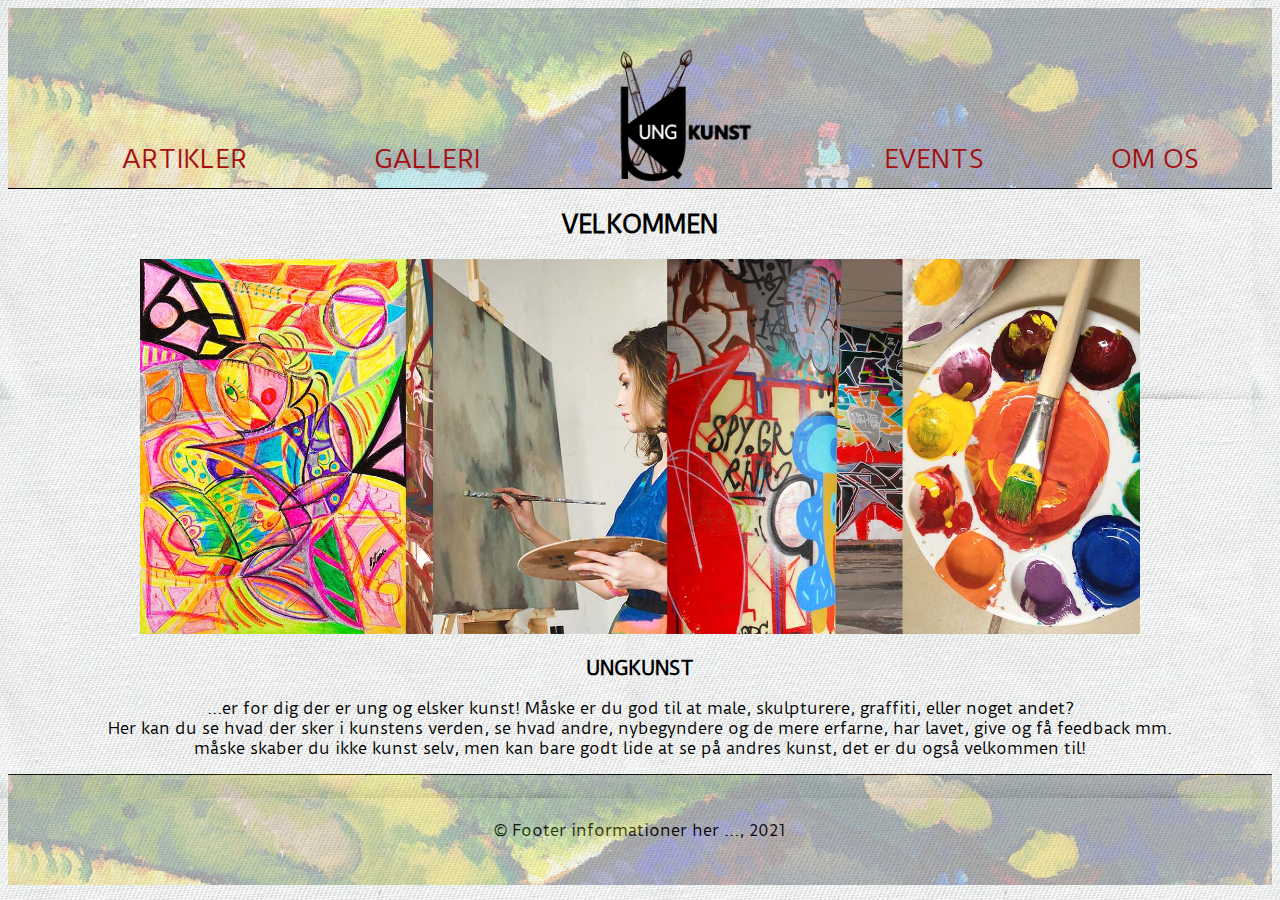
<file: index.html>
<!DOCTYPE html>
<html lang="da">

<head>
	<meta charset="utf-8">

	<title>UNGKUNST</title>
	<meta name="description" content="Dette er en side for unge kunstinterresserede, der vil lære noget nyt, se på kunst og dele sin egen kunst med andre">
  <meta name="keywords" content="kunst, unge, ung, studerende, feedback, maleri, graffiti, malerier, male, nybegynder, nybegyndere">
	<meta name="viewport" content="width=device-width, initial-scale=1.0">

	<!-- link rel="stylesheet" href="css/reset.css" -->
	<link rel="stylesheet" href="css/style.css">

	<!-- favicon = ikon i faneblad / browser -->
	<link rel="icon" type="image/x-icon" href="imgs/icon.png" />
</head>

<body>

	<!-- "Wrapperen" holder sammen på dit design, fx hvis det skal centreres eller lign. -->
	<div id="wrap">

<div class="header_baggrund">
		<header>


			<!-- site navn plus evt tagline og logo -->


			<!-- ofte reserveres h1 til site-navn -->

      <nav>
        <!-- Menuer laves som regel i form af uordnede lister.
             Listerne kan styles så de går vandret eller lodret -->
        <ul>
          <li><a href="artikler.html">ARTIKLER</a></li>
          <li><a href="galleri.html">GALLERI</a></li>
  <a href="index.html">
    <img src="imgs/icon.png" alt="logo" width="150px">
  </a>
          <li><a href="events.html">EVENTS</a></li>
          <li><a href="omos.html">OM OS</a></li>
        </ul>

      </nav>

		</header>
  </div>


			<main>
				<section id="aaa">
					<article>
						<h2>VELKOMMEN</h2>
						<figure>
							<img src="imgs/forside.jpg" alt="forside billede" style="width: 1000px; height: auto;">
						</figure>

						<h3>UNGKUNST</h3>
						<p>
							...er for dig der er ung og elsker kunst! Måske er du god til at male, skulpturere, graffiti, eller noget andet?
              <br>
              Her kan du se hvad der sker i kunstens verden, se hvad andre, nybegyndere og de mere erfarne, har lavet, give og få feedback mm.
              <br>
              måske skaber du ikke kunst selv, men kan bare godt lide at se på andres kunst, det er du også velkommen til!
						</p>
					</article>
				</section>

				<!-- modul: en ny sektion -->
				<section id="bbb">
					<article>


					</article>
				</section>
			</main>

		<!-- typisk kontaktinformationer, etc. -->
  <div class="header_baggrund">
		<footer>
			&copy; Footer informationer her ..., 2021
		</footer>
  </div>

	</div><!-- /wrap -->
</body>

</html>
</file>
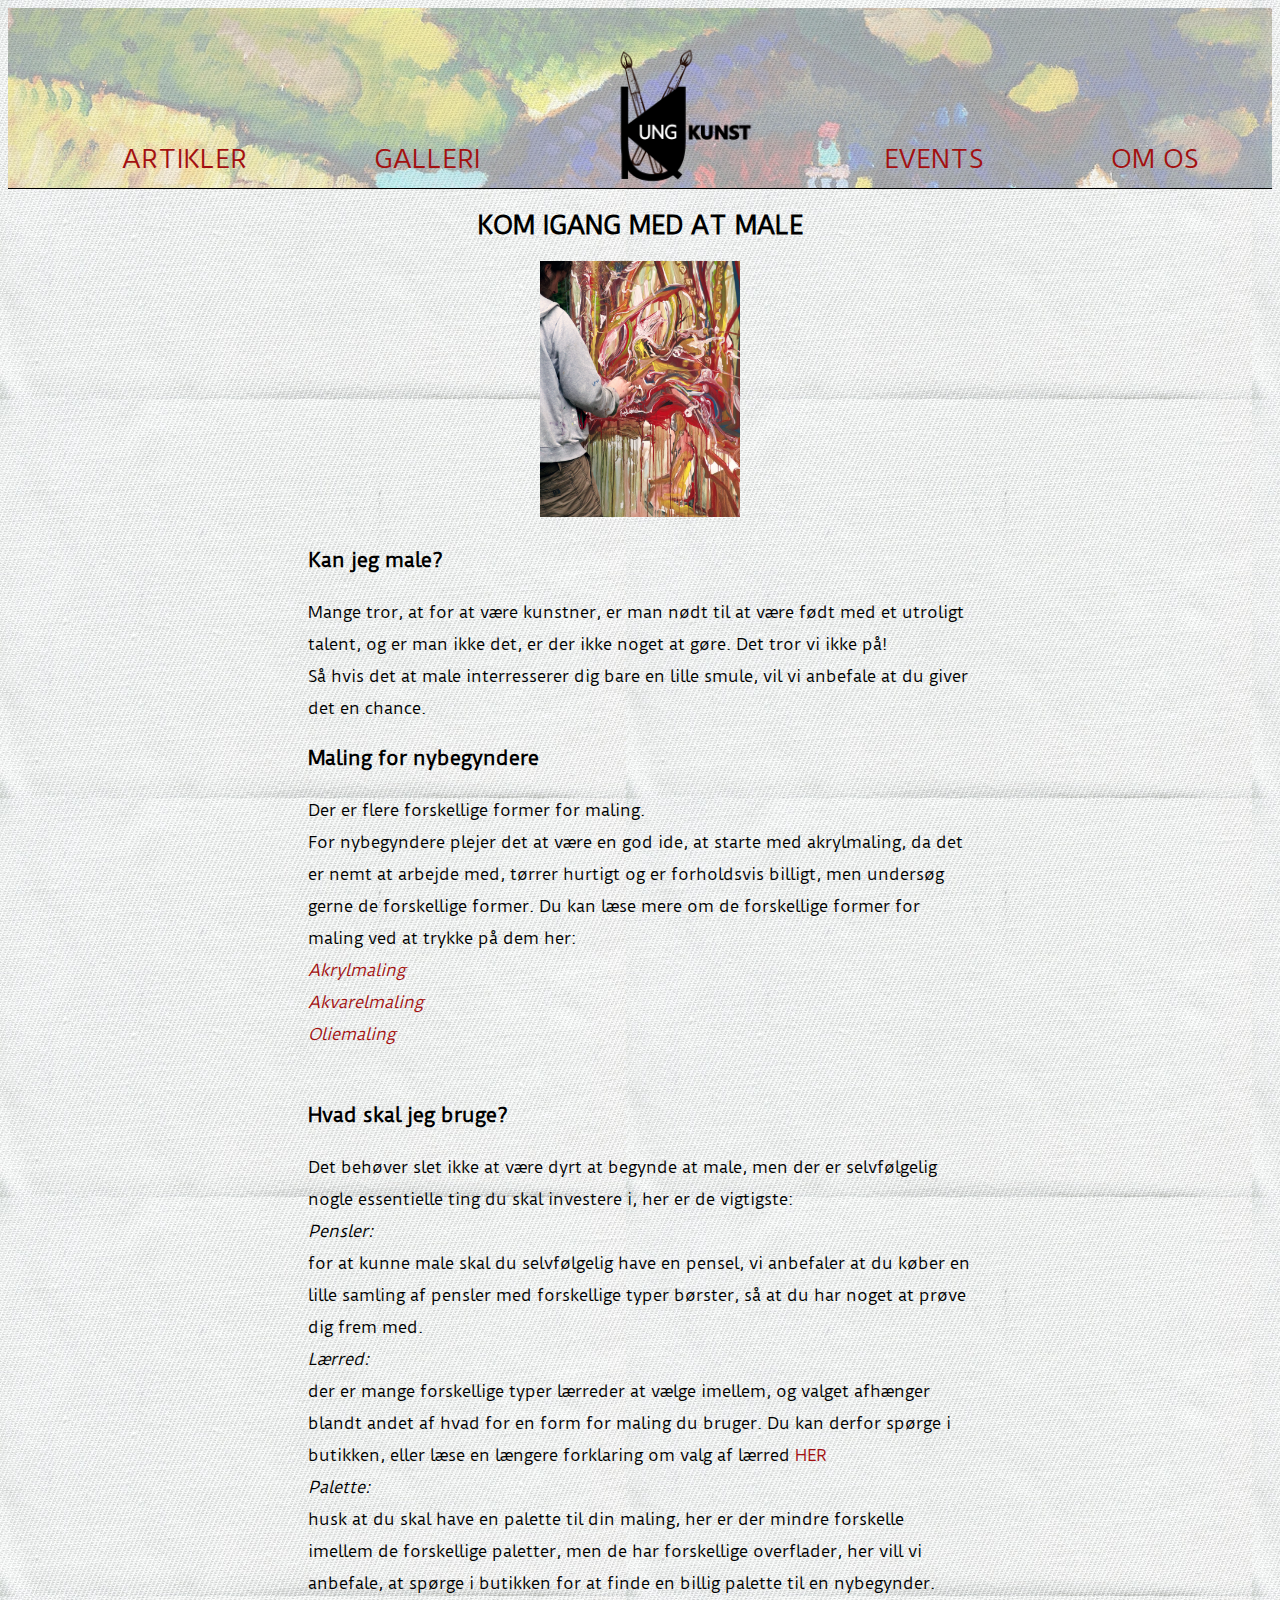
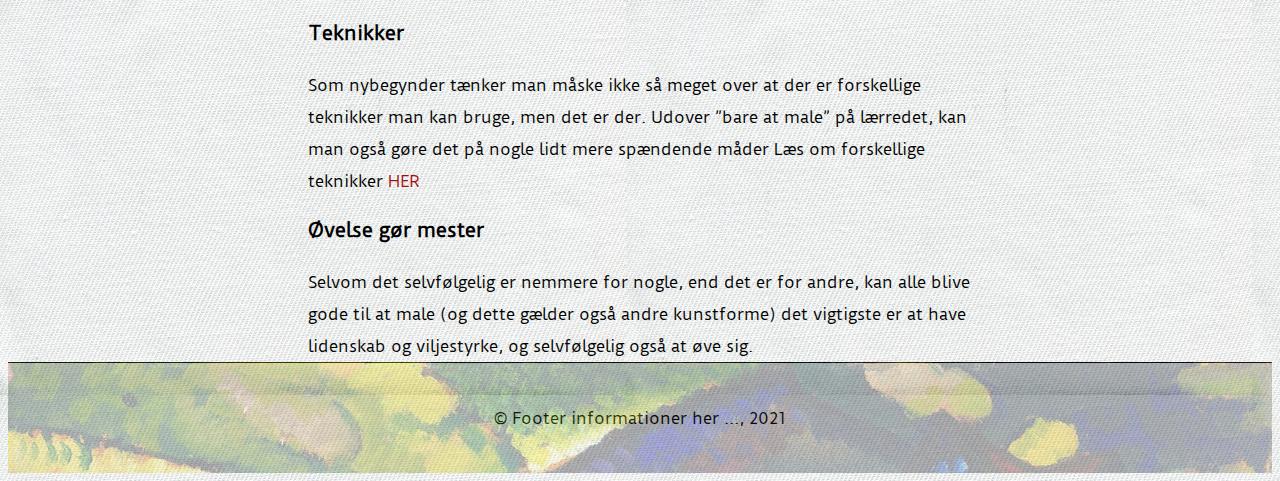
<file: artikel1.html>
<!DOCTYPE html>
<html lang="da">

<head>
	<meta charset="utf-8">

	<title>UNGKUNST</title>
  <meta name="description" content="Lær hvordan du kommer igang med at male">
  <meta name="keywords" content="kunst, unge, ung, studerende, feedback, maleri, malerier, male, nybegynder, nybegyndere, kunstnere, kunstner, tips, tricks, guide">
	<meta name="viewport" content="width=device-width, initial-scale=1.0">

	<!-- link rel="stylesheet" href="css/reset.css" -->
	<link rel="stylesheet" href="css/style.css">

	<!-- favicon = ikon i faneblad / browser -->
	<link rel="icon" type="image/x-icon" href="imgs/icon.png" />
</head>

<body>

	<!-- "Wrapperen" holder sammen på dit design, fx hvis det skal centreres eller lign. -->
	<div id="wrap">

<div class="header_baggrund">
		<header>


			<!-- site navn plus evt tagline og logo -->


			<!-- ofte reserveres h1 til site-navn -->

      <nav>
        <!-- Menuer laves som regel i form af uordnede lister.
             Listerne kan styles så de går vandret eller lodret -->
        <ul>
          <li><a href="artikler.html">ARTIKLER</a></li>
          <li><a href="galleri.html">GALLERI</a></li>
  <a href="index.html">
    <img src="imgs/icon.png" alt="logo" width="150px">
  </a>
          <li><a href="events.html">EVENTS</a></li>
          <li><a href="omos.html">OM OS</a></li>
        </ul>

      </nav>

		</header>
  </div>


			<main>
				<section class="artiklerne">
					<article>
						<h2>KOM IGANG MED AT MALE</h2>
						<figure class="artikelbillede">
							<img src="imgs/artikel1.jpg" alt="Maler" style="width: 200px; height: auto;">
						</figure>

<article>

              <h3>Kan jeg male?</h3>
  Mange tror, at for at være kunstner, er man nødt til at være født med et utroligt talent, og er man ikke det, er der ikke noget at gøre. Det tror vi ikke på!

<br>

  Så hvis det at male interresserer dig bare en lille smule, vil vi anbefale at du giver det en chance.

  <br>

  <h3>Maling for nybegyndere</h3>
  Der er flere forskellige former for maling.
  <br>
  For nybegyndere plejer det at være en god ide, at starte med akrylmaling, da det er nemt at arbejde med, tørrer hurtigt og er forholdsvis billigt, men undersøg gerne de forskellige former.
  Du kan læse mere om de forskellige former for maling ved at trykke på dem her:
  <br>
  <div class="bold">
  <a href="https://rito.dk/content/316-hvad-er-akrylmaling">Akrylmaling</a>
  <br>
  <a href="https://rito.dk/content/332-hvad-er-akvarelmaling">Akvarelmaling</a>
  <br>
  <a href="https://rito.dk/content/318-skal-jeg-vaelge-akrylmaling-eller-oliemaling">Oliemaling</a>
  </div>

  <br>



  <h3>Hvad skal jeg bruge?</h3>
  Det behøver slet ikke at være dyrt at begynde at male, men der er selvfølgelig nogle essentielle ting du skal investere i, her er de vigtigste:
  <br>
  <div class="bold">Pensler:</div> for at kunne male skal du selvfølgelig have en pensel, vi anbefaler at du køber en lille samling af pensler med forskellige typer børster, så at du har noget at prøve dig frem med.
  <br>
  <div class="bold">Lærred:</div> der er mange forskellige typer lærreder at vælge imellem, og valget afhænger blandt andet af hvad for en form for maling du bruger. Du kan derfor spørge i butikken, eller læse en længere forklaring om valg af lærred <a href="https://rito.dk/content/315-hvilket-laerred-skal-jeg-vaelge">HER</a>
  <br>
  <div class="bold">Palette:</div> husk at du skal have en palette til din maling, her er der mindre forskelle imellem de forskellige paletter, men de har forskellige overflader, her vill vi anbefale, at spørge i butikken for at finde en billig palette til en nybegynder.

  <br>


  <h3>Teknikker</h3>
  Som nybegynder tænker man måske ikke så meget over at der er forskellige teknikker man kan bruge, men det er der. Udover ”bare at male” på lærredet, kan man også gøre det på nogle lidt mere spændende måder
  Læs om forskellige teknikker <a href="https://www.cowlingandwilcox.com/blog/2019/08/22/amazing-acrylic-painting-techniques/">HER</a>

  <br>


  <h3>Øvelse gør mester</h3>
  Selvom det selvfølgelig er nemmere for nogle, end det er for andre, kan alle blive gode til at male (og dette gælder også andre kunstforme) det vigtigste er at have lidenskab og viljestyrke, og selvfølgelig også at øve sig.

					</article>
					</article>
				</section>

				<!-- modul: en ny sektion -->
				<section id="bbb">
					<article>


					</article>
				</section>
			</main>

		<!-- typisk kontaktinformationer, etc. -->
  <div class="header_baggrund">
		<footer>
			&copy; Footer informationer her ..., 2021
		</footer>
  </div>

	</div><!-- /wrap -->
</body>

</html>
</file>
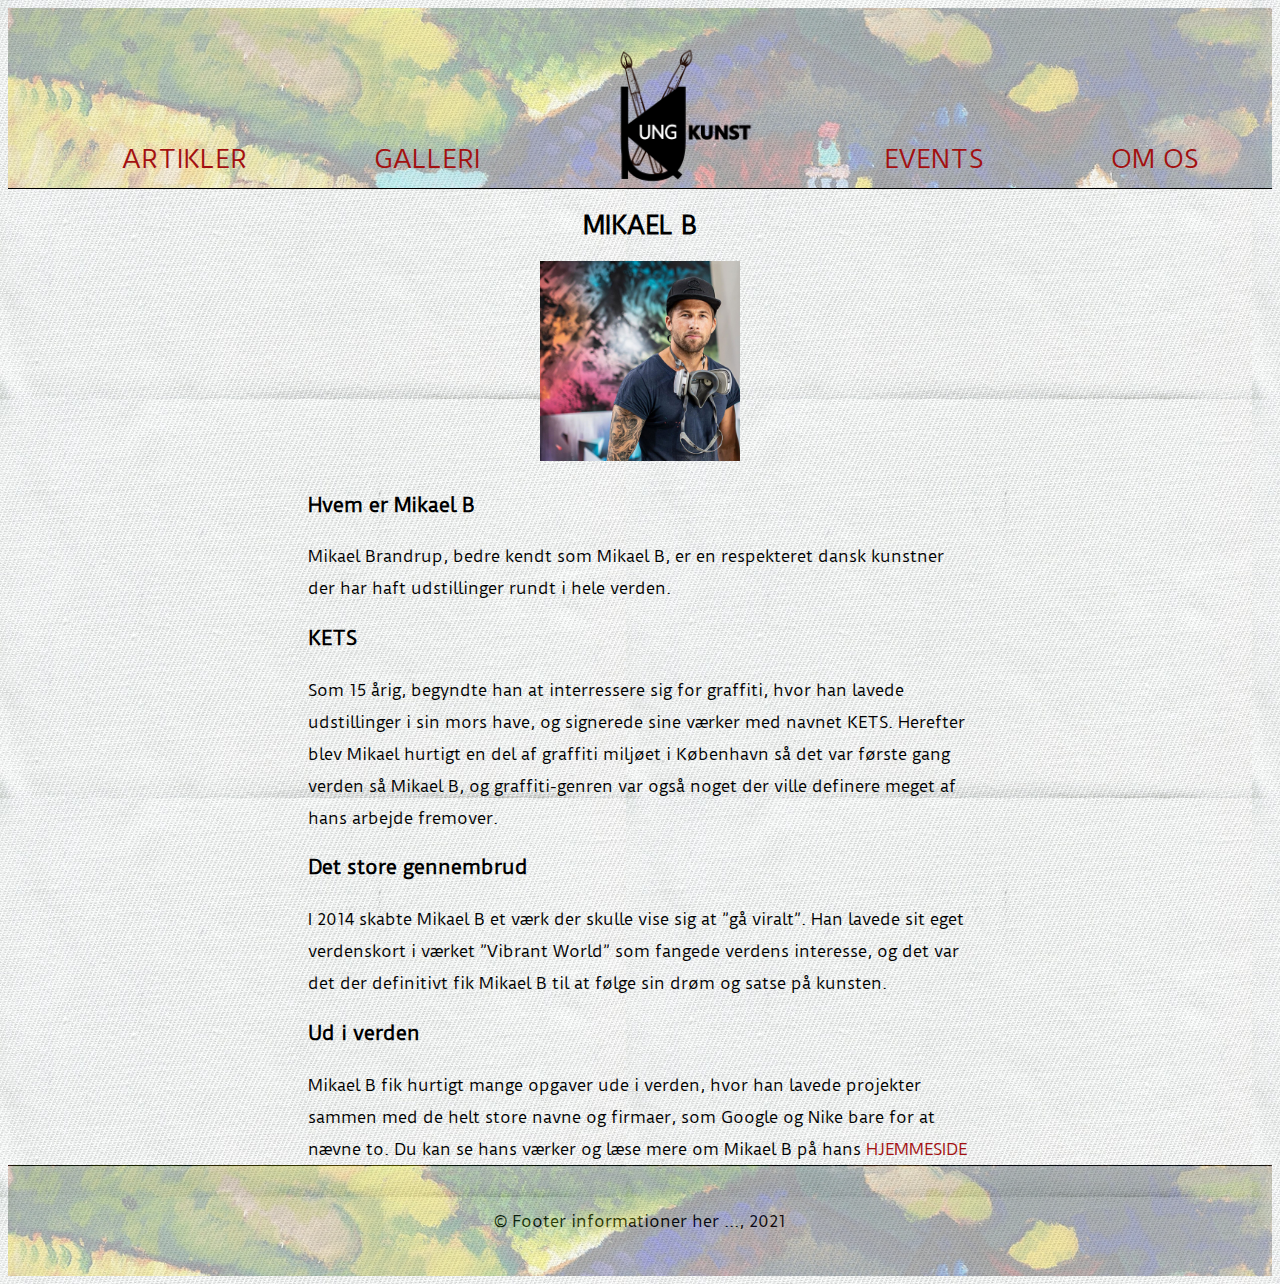
<file: artikel2.html>
<!DOCTYPE html>
<html lang="da">

<head>
	<meta charset="utf-8">

	<title>UNGKUNST</title>
  <meta name="description" content="en lille artikel om kunstneren Mikael B">
  <meta name="keywords" content="kunst, graffiti, malerier, male, kunstner, dansk, mikael b">
	<meta name="viewport" content="width=device-width, initial-scale=1.0">

	<!-- link rel="stylesheet" href="css/reset.css" -->
	<link rel="stylesheet" href="css/style.css">

	<!-- favicon = ikon i faneblad / browser -->
	<link rel="icon" type="image/x-icon" href="imgs/icon.png" />
</head>

<body>

	<!-- "Wrapperen" holder sammen på dit design, fx hvis det skal centreres eller lign. -->
	<div id="wrap">

<div class="header_baggrund">
		<header>


			<!-- site navn plus evt tagline og logo -->


			<!-- ofte reserveres h1 til site-navn -->

      <nav>
        <!-- Menuer laves som regel i form af uordnede lister.
             Listerne kan styles så de går vandret eller lodret -->
        <ul>
          <li><a href="artikler.html">ARTIKLER</a></li>
          <li><a href="galleri.html">GALLERI</a></li>
  <a href="index.html">
    <img src="imgs/icon.png" alt="logo" width="150px">
  </a>
          <li><a href="events.html">EVENTS</a></li>
          <li><a href="omos.html">OM OS</a></li>
        </ul>

      </nav>

		</header>
  </div>


			<main>
				<section class="artiklerne">
					<article>
						<h2>MIKAEL B</h2>
						<figure class="artikelbillede">
							<img src="imgs/artikel2.jpg" alt="Mikael B" style="width: 200px; height: auto;">
						</figure>

<article>

  <h3>Hvem er Mikael B</h3>
  Mikael Brandrup, bedre kendt som Mikael B, er en respekteret dansk kunstner der har haft udstillinger rundt i hele verden.

  <h3>KETS</h3>
  Som 15 årig, begyndte han at interressere sig for graffiti, hvor han lavede udstillinger i sin mors have, og signerede sine værker med navnet KETS. Herefter blev Mikael hurtigt en del af graffiti miljøet i København så det var første gang verden så Mikael B, og graffiti-genren var også noget der ville definere meget af hans arbejde fremover.

  <h3>Det store gennembrud
  </h3>
  I 2014 skabte Mikael B et værk der skulle vise sig at ”gå viralt”. Han lavede sit eget verdenskort i værket ”Vibrant World” som fangede verdens interesse, og det var det der definitivt fik Mikael B til at følge sin drøm og satse på kunsten.

  <h3>Ud i verden</h3>
  Mikael B fik hurtigt mange opgaver ude i verden, hvor han lavede projekter sammen med de helt store navne og firmaer, som Google og Nike bare for at nævne to.

  Du kan se hans værker og læse mere om Mikael B på hans <a href="https://shop.mikael-b.com/">HJEMMESIDE</a>



					</article>
					</article>
				</section>

				<!-- modul: en ny sektion -->
				<section id="bbb">
					<article>


					</article>
				</section>
			</main>

		<!-- typisk kontaktinformationer, etc. -->
  <div class="header_baggrund">
		<footer>
			&copy; Footer informationer her ..., 2021
		</footer>
  </div>

	</div><!-- /wrap -->
</body>

</html>
</file>
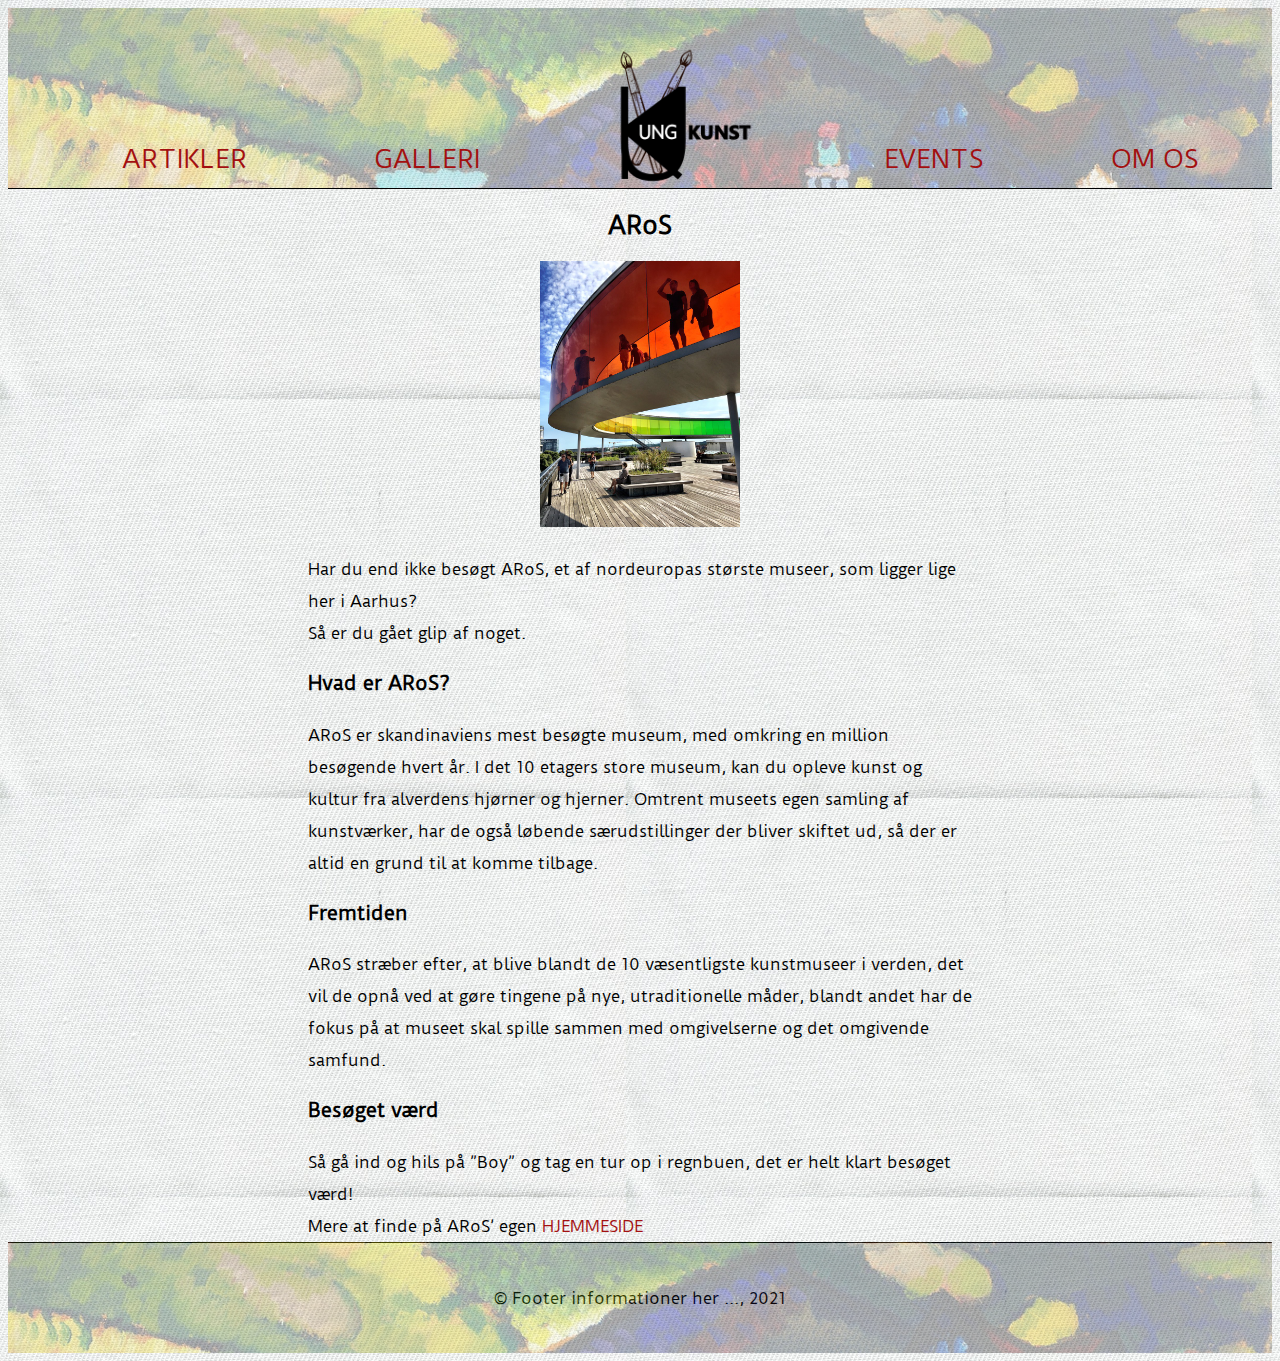
<file: artikel3.html>
<!DOCTYPE html>
<html lang="da">

<head>
	<meta charset="utf-8">

	<title>UNGKUNST</title>
  <meta name="description" content="en lille artikel om kunstmuseet ARoS">
  <meta name="keywords" content="kunst, unge, ung, studerende, maleri, malerier, male, galleri, kunstnere, kunstner, dansk, museum, aros, aarhus">
	<meta name="viewport" content="width=device-width, initial-scale=1.0">

	<!-- link rel="stylesheet" href="css/reset.css" -->
	<link rel="stylesheet" href="css/style.css">

	<!-- favicon = ikon i faneblad / browser -->
	<link rel="icon" type="image/x-icon" href="imgs/icon.png" />
</head>

<body>

	<!-- "Wrapperen" holder sammen på dit design, fx hvis det skal centreres eller lign. -->
	<div id="wrap">

<div class="header_baggrund">
		<header>


			<!-- site navn plus evt tagline og logo -->


			<!-- ofte reserveres h1 til site-navn -->

      <nav>
        <!-- Menuer laves som regel i form af uordnede lister.
             Listerne kan styles så de går vandret eller lodret -->
        <ul>
          <li><a href="artikler.html">ARTIKLER</a></li>
          <li><a href="galleri.html">GALLERI</a></li>
  <a href="index.html">
    <img src="imgs/icon.png" alt="logo" width="150px">
  </a>
          <li><a href="events.html">EVENTS</a></li>
          <li><a href="omos.html">OM OS</a></li>
        </ul>

      </nav>

		</header>
  </div>


			<main>
				<section class="artiklerne">
					<article>
						<h2>ARoS</h2>
						<figure class="artikelbillede">
							<img src="imgs/artikel3.jpg" alt="ARoS" style="width: 200px; height: auto;">
						</figure>

<article>

  Har du end ikke besøgt ARoS, et af nordeuropas største museer, som ligger lige her i Aarhus?
  <br>
  Så er du gået glip af noget.

  <h3>Hvad er ARoS?</h3>
  ARoS er skandinaviens mest besøgte museum, med omkring en million besøgende hvert år. I det 10 etagers store museum, kan du opleve kunst og kultur fra alverdens hjørner og hjerner. Omtrent museets egen samling af kunstværker, har de også løbende særudstillinger der bliver skiftet ud, så der er altid en grund til at komme tilbage.

  <h3>Fremtiden</h3>
  ARoS stræber efter, at blive blandt de 10 væsentligste kunstmuseer i verden, det vil de opnå ved at gøre tingene på nye, utraditionelle måder, blandt andet har de fokus på at museet skal spille sammen med omgivelserne og det omgivende samfund.

  <h3>Besøget værd</h3>
  Så gå ind og hils på ”Boy” og tag en tur op i regnbuen, det er helt klart besøget værd!
  <br>

  Mere at finde på ARoS’ egen <a href="https://aros.dk/da/">HJEMMESIDE</a>




					</article>
					</article>
				</section>

				<!-- modul: en ny sektion -->
				<section id="bbb">
					<article>


					</article>
				</section>
			</main>

		<!-- typisk kontaktinformationer, etc. -->
  <div class="header_baggrund">
		<footer>
			&copy; Footer informationer her ..., 2021
		</footer>
  </div>

	</div><!-- /wrap -->
</body>

</html>
</file>
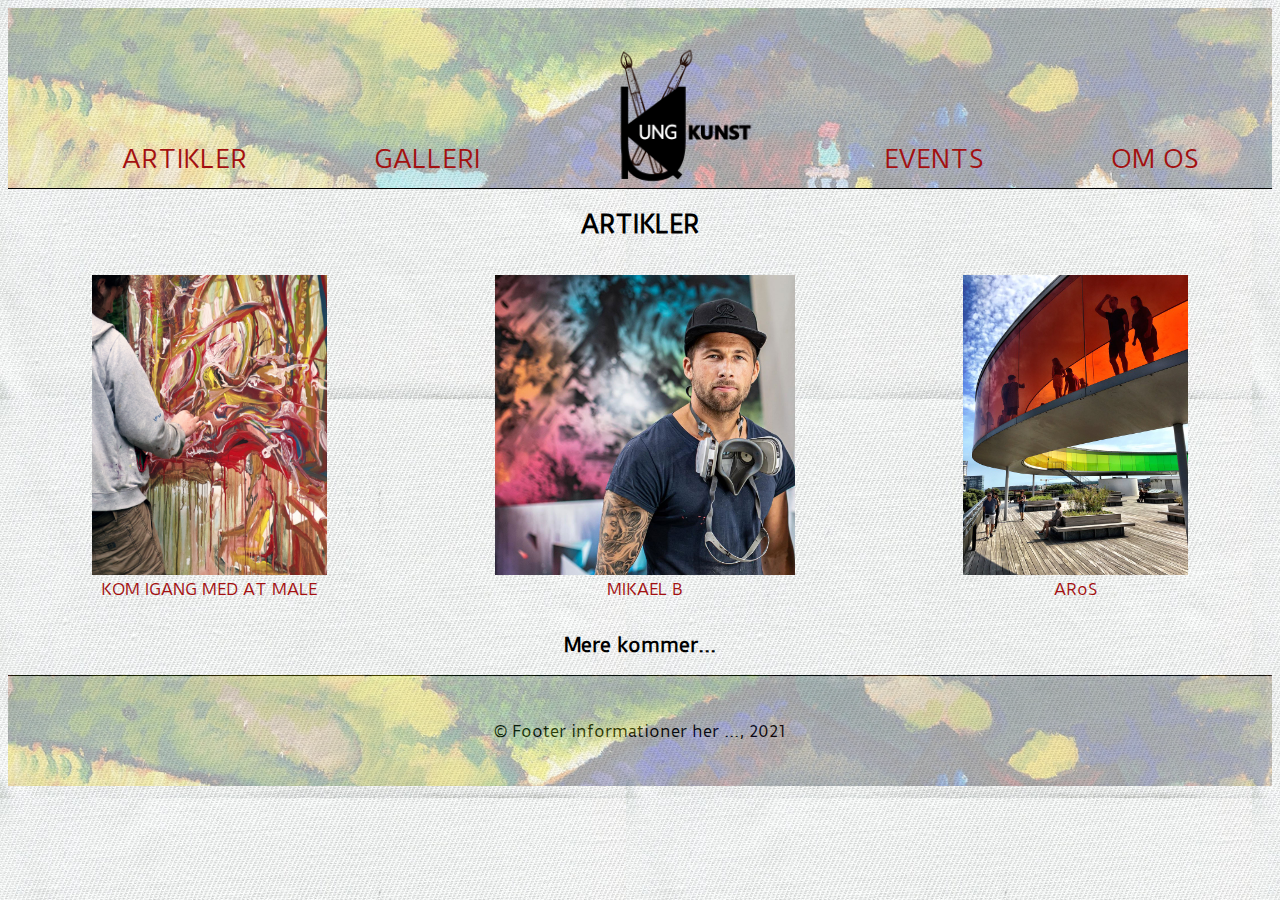
<file: artikler.html>
<!DOCTYPE html>
<html lang="da">

<head>
	<meta charset="utf-8">

	<title>UNGKUNST</title>
	<meta name="description" content="Artikler for der er værd at læse for unge kunstinterresserede">
  <meta name="keywords" content="kunst, unge, ung, aros, maleri, malerier, male, nybegynder, nybegyndere, hvordan, starte, mikael b, kunstner">
	<meta name="viewport" content="width=device-width, initial-scale=1.0">

	<!-- link rel="stylesheet" href="css/reset.css" -->
	<link rel="stylesheet" href="css/style.css">

	<!-- favicon = ikon i faneblad / browser -->
	<link rel="icon" type="image/x-icon" href="imgs/icon.png" />
</head>

<body>

	<!-- "Wrapperen" holder sammen på dit design, fx hvis det skal centreres eller lign. -->
	<div id="wrap">

<div class="header_baggrund">
		<header>


			<!-- site navn plus evt tagline og logo -->


			<!-- ofte reserveres h1 til site-navn -->

      <nav>
        <!-- Menuer laves som regel i form af uordnede lister.
             Listerne kan styles så de går vandret eller lodret -->
        <ul>
          <li><a href="artikler.html">ARTIKLER</a></li>
          <li><a href="galleri.html">GALLERI</a></li>
  <a href="index.html">
    <img src="imgs/icon.png" alt="logo" width="150px">
  </a>
          <li><a href="events.html">EVENTS</a></li>
          <li><a href="omos.html">OM OS</a></li>
        </ul>

      </nav>

		</header>
  </div>


			<main>
				<section id="aaa">
					<article>
						<h2>ARTIKLER</h2>
						<div class="artikler">
							<a href="artikel1.html">
						<figure>
							<img src="imgs/artikel1.jpg" alt="forside billede" style="width: auto; height: 300px;">
							<br>
							KOM IGANG MED AT MALE
						</figure>
						</a>
						<a href="artikel2.html">
            <figure>
							<img src="imgs/artikel2.jpg" alt="forside billede" style="width: auto; height: 300px;">
							<br>
							MIKAEL B
						</figure>
						</a>
						<a href="artikel3.html">
            <figure>
							<img src="imgs/artikel3.jpg" alt="forside billede" style="width: auto; height: 300px;">
							<br>
							ARoS
						</figure>
						</a>
						</div>

						<h3>Mere kommer...</h3>

					</article>
				</section>

				<!-- modul: en ny sektion -->
				<section id="bbb">
					<article>


					</article>
				</section>
			</main>

		<!-- typisk kontaktinformationer, etc. -->
  <div class="header_baggrund">
		<footer>
			&copy; Footer informationer her ..., 2021
		</footer>
  </div>

	</div><!-- /wrap -->
</body>

</html>
</file>
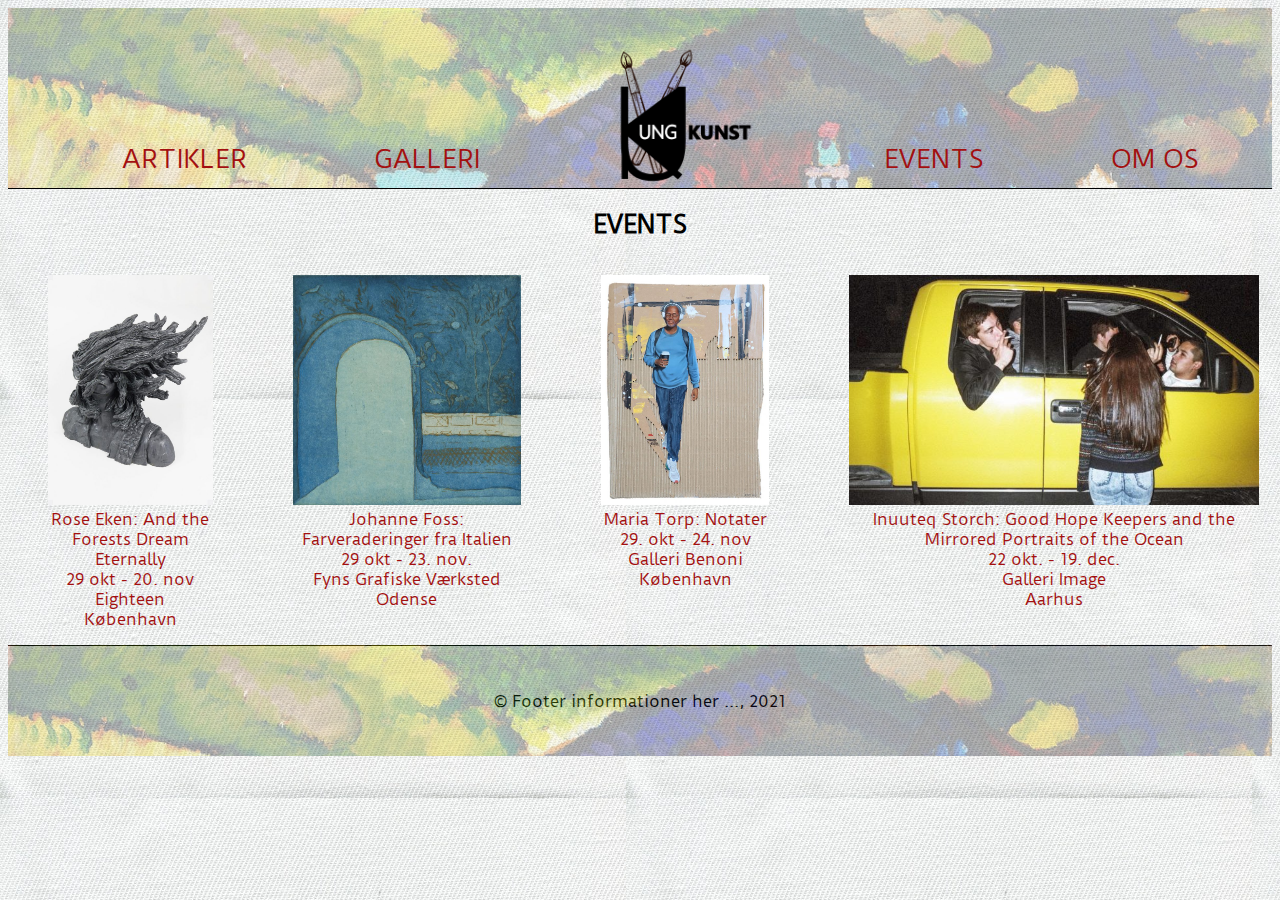
<file: events.html>
<!DOCTYPE html>
<html lang="da">

<head>
	<meta charset="utf-8">

	<title>UNGKUNST</title>
	<meta name="description" content="se hvad der sker i kunstens verden, ferniseringer, udstillinger og events">
  <meta name="keywords" content="kunst, unge, ung, maleri, malerier, male, galleri, kunstnere, kunstner, dansk, danmark, events, fernisering, udstilling, udstillinger">
	<meta name="viewport" content="width=device-width, initial-scale=1.0">

	<!-- link rel="stylesheet" href="css/reset.css" -->
	<link rel="stylesheet" href="css/style.css">

	<!-- favicon = ikon i faneblad / browser -->
	<link rel="icon" type="image/x-icon" href="imgs/icon.png" />
</head>

<body>

	<!-- "Wrapperen" holder sammen på dit design, fx hvis det skal centreres eller lign. -->
	<div id="wrap">

<div class="header_baggrund">
		<header>


			<!-- site navn plus evt tagline og logo -->


			<!-- ofte reserveres h1 til site-navn -->

      <nav>
        <!-- Menuer laves som regel i form af uordnede lister.
             Listerne kan styles så de går vandret eller lodret -->
        <ul>
          <li><a href="artikler.html">ARTIKLER</a></li>
          <li><a href="galleri.html">GALLERI</a></li>
  <a href="index.html">
    <img src="imgs/icon.png" alt="logo" width="150px">
  </a>
          <li><a href="events.html">EVENTS</a></li>
          <li><a href="omos.html">OM OS</a></li>
        </ul>

      </nav>

		</header>
  </div>


			<main>
				<section id="aaa">
					<article>
						<h2>EVENTS</h2>
						<div class="galleri">
							<a href="https://kunsten.nu/artguide/calendar/rose-eken-and-the-forests-dream-eternally/">
						<figure>
							<img src="imgs/rose_eken.jpeg" alt="Rose Eken">
							<br>
							Rose Eken: And the Forests Dream Eternally <br> 29 okt - 20. nov <br> Eighteen <br> København
						</figure>
						</a>
						<a href="https://kunsten.nu/artguide/calendar/johanne-foss-farveraderinger-fra-italien/">
						<figure>
							<img src="imgs/johanne_foss.jpg" alt="Johanne Foss">
							<br>
							Johanne Foss: Farveraderinger fra Italien <br> 29 okt - 23. nov. <br> Fyns Grafiske Værksted <br> Odense
						</figure>
						</a>
						<a href="https://kunsten.nu/artguide/calendar/maria-torp/">
						<figure>
							<img src="imgs/maria_torp.jpg" alt="Maria Torp">
							<br>
							Maria Torp: Notater <br> 29. okt - 24. nov <br> Galleri Benoni <br> København
						</figure>
						</a>
						<a href="https://kunsten.nu/artguide/calendar/inuuteq-storch-good-hope-keepers-and-the-mirrored-portraits-of-the-ocean/">
						<figure>
							<img src="imgs/inuuteq.jpg" alt="Inuuteq Storch">
							<br>
							Inuuteq Storch: Good Hope Keepers and the Mirrored Portraits of the Ocean <br> 22 okt. - 19. dec. <br> Galleri Image <br> Aarhus
						</figure>
						</a>
          </div>


					</article>
				</section>

				<!-- modul: en ny sektion -->
				<section id="bbb">
					<article>


					</article>
				</section>
			</main>

		<!-- typisk kontaktinformationer, etc. -->
  <div class="header_baggrund">
		<footer>
			&copy; Footer informationer her ..., 2021
		</footer>
  </div>

	</div><!-- /wrap -->
</body>

</html>
</file>
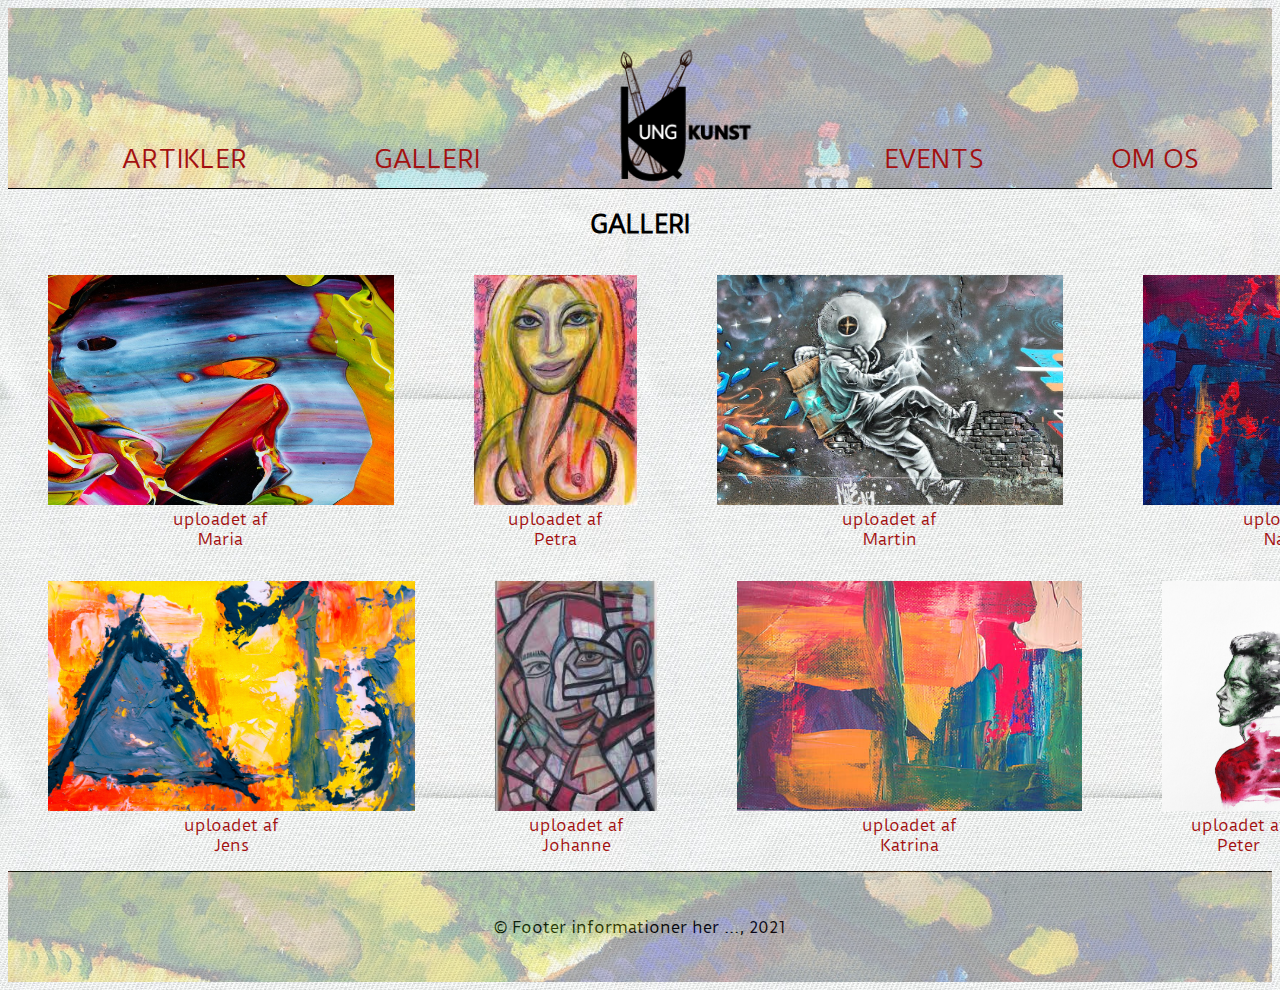
<file: galleri.html>
<!DOCTYPE html>
<html lang="da">

<head>
	<meta charset="utf-8">

	<title>UNGKUNST</title>
	<meta name="description" content="et galleri af kunstværker som unge danskere har lavet, her kan du også dele dit eget værk">
  <meta name="keywords" content="kunst, unge, ung, studerende, feedback, maleri, graffiti, malerier, male, nybegynder, nybegyndere, erfaren, galleri, kunstnere, kunstner, dansk">
	<meta name="viewport" content="width=device-width, initial-scale=1.0">

	<!-- link rel="stylesheet" href="css/reset.css" -->
	<link rel="stylesheet" href="css/style.css">

	<!-- favicon = ikon i faneblad / browser -->
	<link rel="icon" type="image/x-icon" href="imgs/icon.png" />
</head>

<body>

	<!-- "Wrapperen" holder sammen på dit design, fx hvis det skal centreres eller lign. -->
	<div id="wrap">

<div class="header_baggrund">
		<header>


			<!-- site navn plus evt tagline og logo -->


			<!-- ofte reserveres h1 til site-navn -->

      <nav>
        <!-- Menuer laves som regel i form af uordnede lister.
             Listerne kan styles så de går vandret eller lodret -->
        <ul>
          <li><a href="artikler.html">ARTIKLER</a></li>
          <li><a href="galleri.html">GALLERI</a></li>
  <a href="index.html">
    <img src="imgs/icon.png" alt="logo" width="150px">
  </a>
          <li><a href="events.html">EVENTS</a></li>
          <li><a href="omos.html">OM OS</a></li>
        </ul>

      </nav>

		</header>
  </div>


			<main>
				<section id="aaa">
					<article>
						<h2>GALLERI</h2>
						<div class="galleri">
							<a href="maria.html">
						<figure>
							<img src="imgs/maria.jpg" alt="maria">
							<br>
							uploadet af <br> Maria
						</figure>
						</a>
						<a href="petra.html">
						<figure>
							<img src="imgs/petra.jfif" alt="petra">
							<br>
							uploadet af <br> Petra
						</figure>
						</a>
						<a href="martin.html">
						<figure>
							<img src="imgs/martin.jpg" alt="martin">
							<br>
							uploadet af <br> Martin
						</figure>
						</a>
						<a href="nanna.html">
						<figure>
							<img src="imgs/nanna.jpg" alt="nanna">
							<br>
							uploadet af <br> Nanna
						</figure>
						</a>
          </div>
						<div class="galleri">
						<a href="jens.html">
						<figure>
							<img src="imgs/jens.jpg" alt="jens">
							<br>
							uploadet af <br> Jens
						</figure>
						</a>
						<a href="johanne.html">
						<figure>
							<img src="imgs/johanne.jfif" alt="johanne">
							<br>
							uploadet af <br> Johanne
						</figure>
						</a>
						<a href="katrina.html">
						<figure>
							<img src="imgs/katrina.jpg" alt="katrina">
							<br>
							uploadet af <br> Katrina
						</figure>
						</a>
						<a href="peter.html">
						<figure>
							<img src="imgs/peter.jpg" alt="peter">
							<br>
							uploadet af <br> Peter
						</figure>
						</a>
						</div>


					</article>
				</section>

				<!-- modul: en ny sektion -->
				<section id="bbb">
					<article>


					</article>
				</section>
			</main>

		<!-- typisk kontaktinformationer, etc. -->
  <div class="header_baggrund">
		<footer>
			&copy; Footer informationer her ..., 2021
		</footer>
  </div>

	</div><!-- /wrap -->
</body>

</html>
</file>
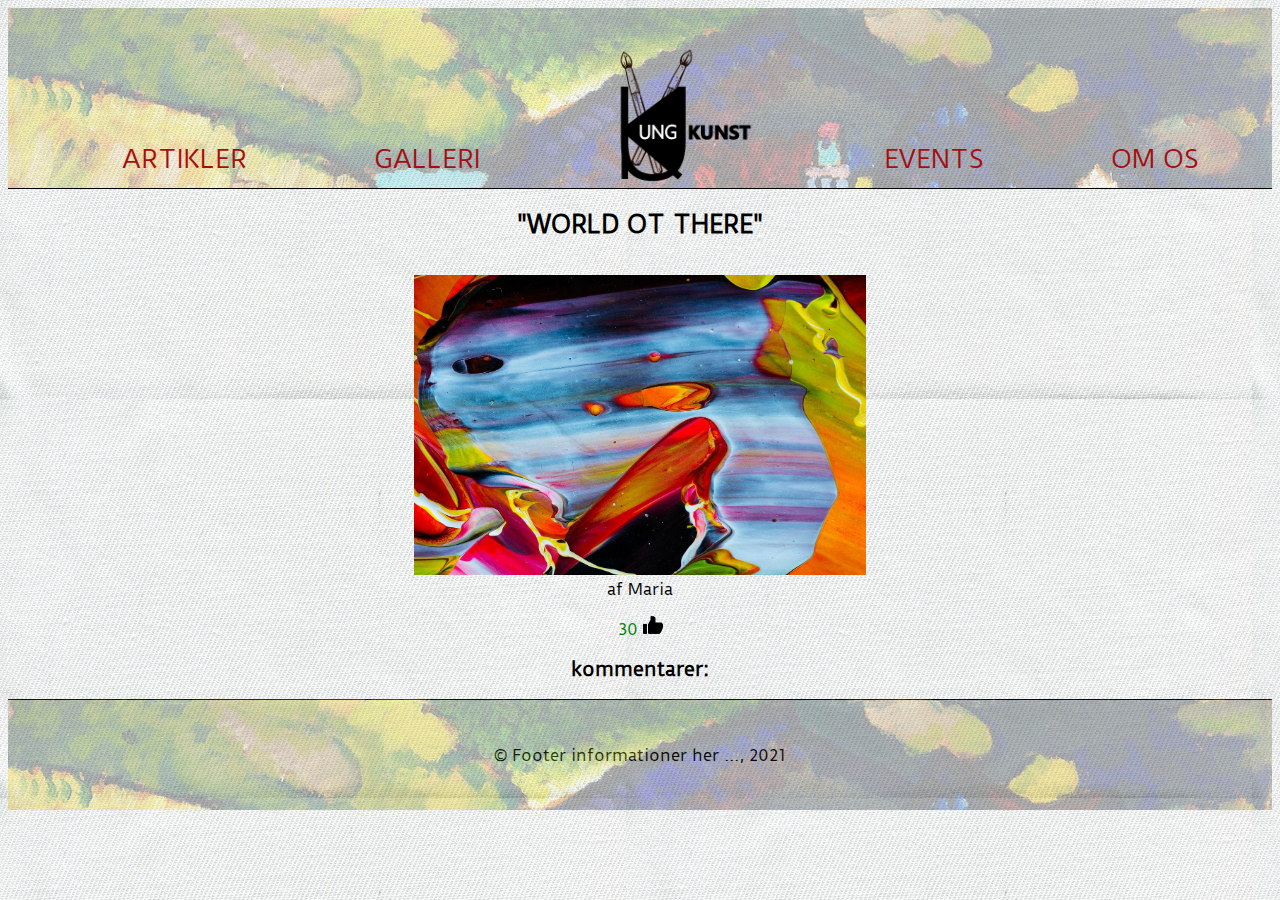
<file: maria.html>
<!DOCTYPE html>
<html lang="da">

<head>
	<meta charset="utf-8">

	<title>UNGKUNST</title>
	<meta name="description" content="Artikler for der er værd at læse for unge kunstinterresserede">
  <meta name="keywords" content="kunst, unge, ung, aros, maleri, malerier, male, nybegynder, nybegyndere, hvordan, starte, mikael b, kunstner">
	<meta name="viewport" content="width=device-width, initial-scale=1.0">

	<!-- link rel="stylesheet" href="css/reset.css" -->
	<link rel="stylesheet" href="css/style.css">

	<!-- favicon = ikon i faneblad / browser -->
	<link rel="icon" type="image/x-icon" href="imgs/icon.png" />
</head>

<body>

	<!-- "Wrapperen" holder sammen på dit design, fx hvis det skal centreres eller lign. -->
	<div id="wrap">

<div class="header_baggrund">
		<header>


			<!-- site navn plus evt tagline og logo -->


			<!-- ofte reserveres h1 til site-navn -->

      <nav>
        <!-- Menuer laves som regel i form af uordnede lister.
             Listerne kan styles så de går vandret eller lodret -->
        <ul>
          <li><a href="artikler.html">ARTIKLER</a></li>
          <li><a href="galleri.html">GALLERI</a></li>
  <a href="index.html">
    <img src="imgs/icon.png" alt="logo" width="150px">
  </a>
          <li><a href="events.html">EVENTS</a></li>
          <li><a href="omos.html">OM OS</a></li>
        </ul>

      </nav>

		</header>
  </div>


			<main>
				<section id="aaa">
					<article>
						<h2>"WORLD OT THERE"</h2>
						<div class="artikler">

						<figure>

						</figure>


            <figure>
							<img src="imgs/maria.jpg" alt="forside billede" style="width: auto; height: 300px;">
							<br>
            af Maria
						</figure>


            <figure>

						</figure>

						</div>
<div class="likes">
  30
  <img src="imgs/like_button.png" alt="like button" width="20px;">
</div>
					<h3>kommentarer:</h3>

					</article>
				</section>

				<!-- modul: en ny sektion -->
				<section id="bbb">
					<article>


					</article>
				</section>
			</main>

		<!-- typisk kontaktinformationer, etc. -->
  <div class="header_baggrund">
		<footer>
			&copy; Footer informationer her ..., 2021
		</footer>
  </div>

	</div><!-- /wrap -->
</body>

</html>
</file>
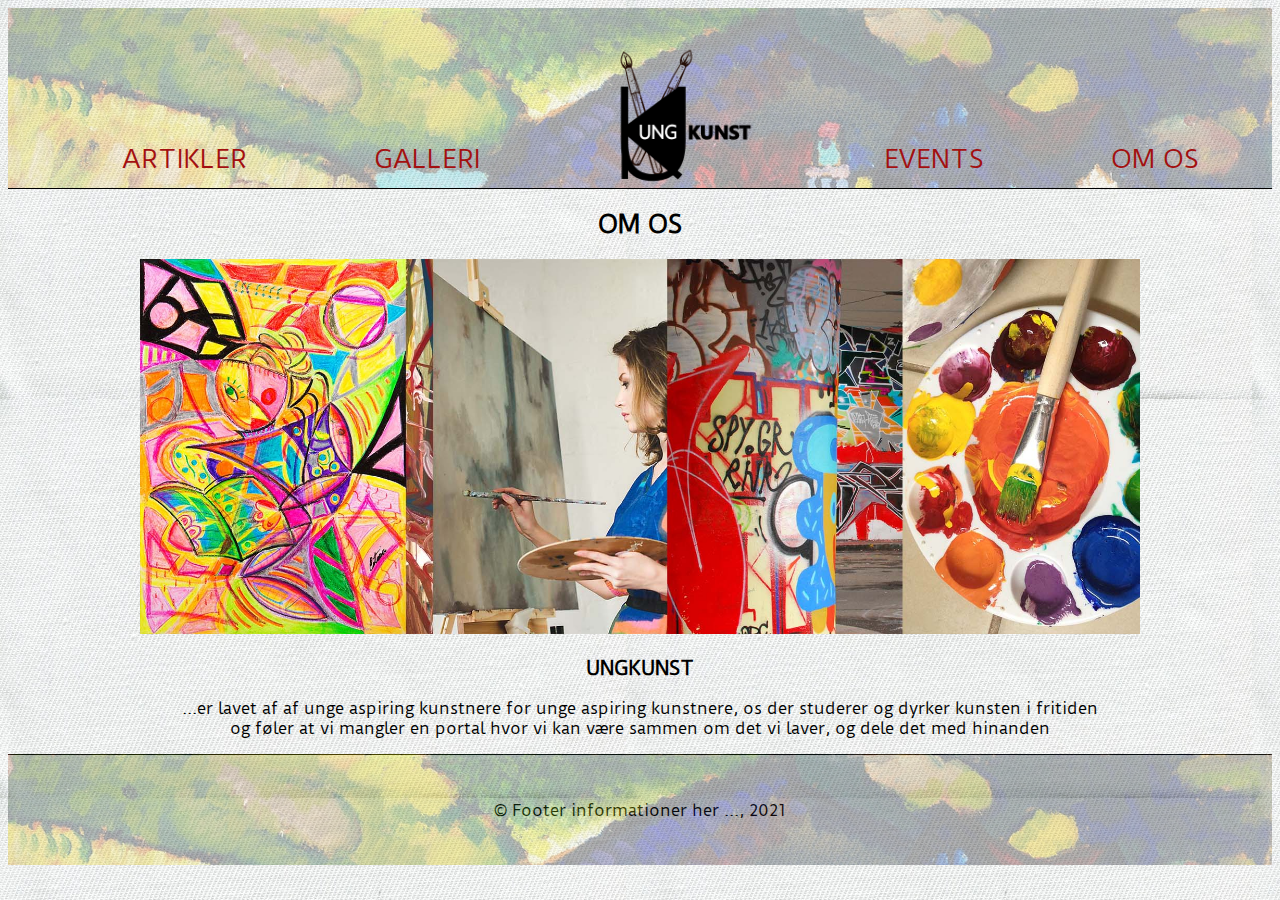
<file: omos.html>
<!DOCTYPE html>
<html lang="da">

<head>
	<meta charset="utf-8">

	<title>UNGKUNST</title>
	<meta name="description" content="hvad er ungkunst?">
  <meta name="keywords" content="kunst, unge, ung, studerende, feedback, maleri, graffiti, malerier, male, nybegynder, nybegyndere, erfaren, galleri, kunstnere, kunstner, dansk">
	<meta name="viewport" content="width=device-width, initial-scale=1.0">

	<!-- link rel="stylesheet" href="css/reset.css" -->
	<link rel="stylesheet" href="css/style.css">

	<!-- favicon = ikon i faneblad / browser -->
	<link rel="icon" type="image/x-icon" href="imgs/icon.png" />
</head>

<body>

	<!-- "Wrapperen" holder sammen på dit design, fx hvis det skal centreres eller lign. -->
	<div id="wrap">

<div class="header_baggrund">
		<header>


			<!-- site navn plus evt tagline og logo -->


			<!-- ofte reserveres h1 til site-navn -->

      <nav>
        <!-- Menuer laves som regel i form af uordnede lister.
             Listerne kan styles så de går vandret eller lodret -->
        <ul>
          <li><a href="artikler.html">ARTIKLER</a></li>
          <li><a href="galleri.html">GALLERI</a></li>
  <a href="index.html">
    <img src="imgs/icon.png" alt="logo" width="150px">
  </a>
          <li><a href="events.html">EVENTS</a></li>
          <li><a href="omos.html">OM OS</a></li>
        </ul>

      </nav>

		</header>
  </div>


			<main>
				<section id="aaa">
					<article>
						<h2>OM OS</h2>
						<figure>
							<img src="imgs/forside.jpg" alt="forside billede" style="width: 1000px; height: auto;">
						</figure>

						<h3>UNGKUNST</h3>
						<p>
							...er lavet af af unge aspiring kunstnere for unge aspiring kunstnere, os der studerer og dyrker kunsten i fritiden <br> og føler at vi mangler en portal hvor vi kan være sammen om det vi laver, og dele det med hinanden
						</p>
					</article>
				</section>

				<!-- modul: en ny sektion -->
				<section id="bbb">
					<article>


					</article>
				</section>
			</main>

		<!-- typisk kontaktinformationer, etc. -->
  <div class="header_baggrund">
		<footer>
			&copy; Footer informationer her ..., 2021
		</footer>
  </div>

	</div><!-- /wrap -->
</body>

</html>
</file>
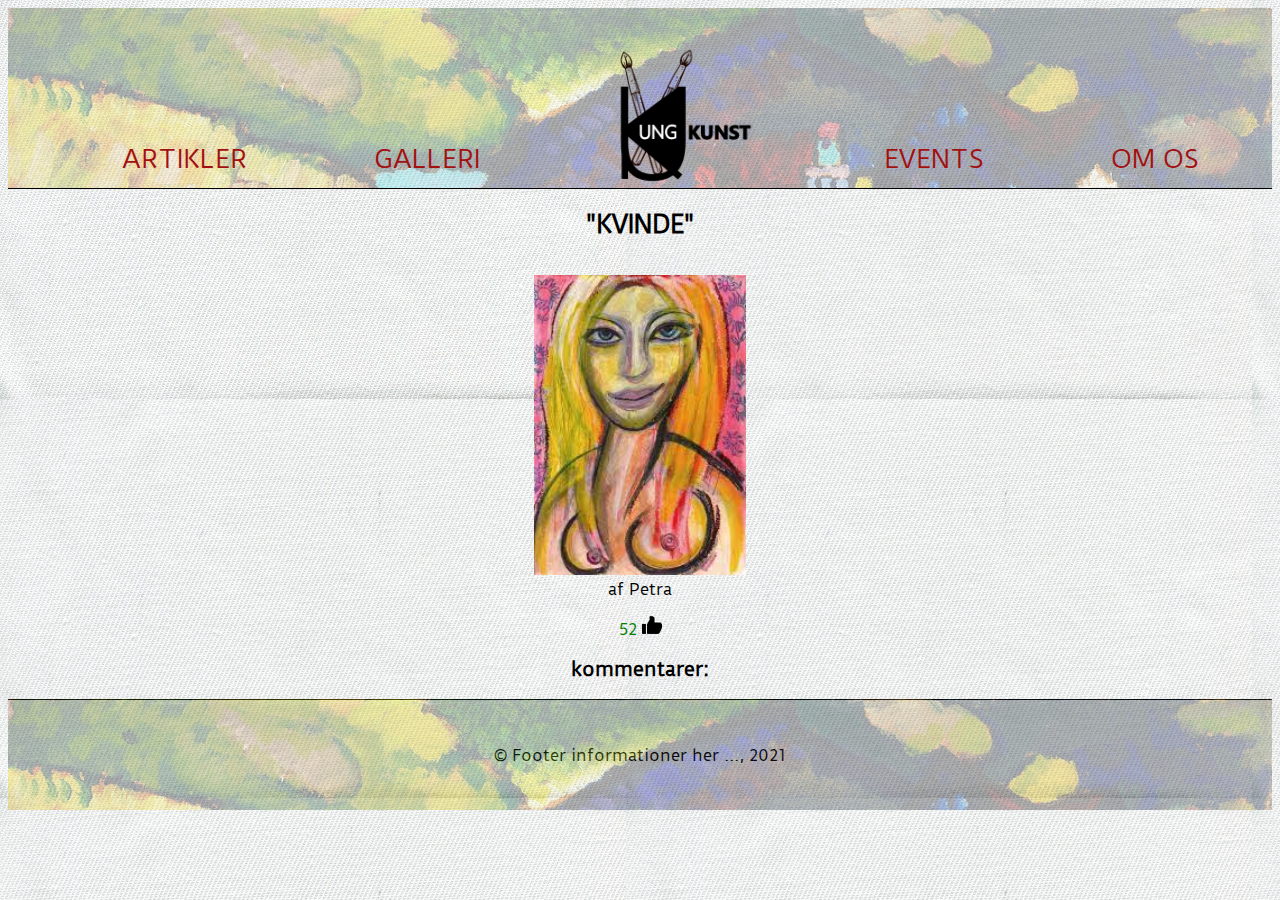
<file: petra.html>
<!DOCTYPE html>
<html lang="da">

<head>
	<meta charset="utf-8">

	<title>UNGKUNST</title>
	<meta name="description" content="Artikler for der er værd at læse for unge kunstinterresserede">
  <meta name="keywords" content="kunst, unge, ung, aros, maleri, malerier, male, nybegynder, nybegyndere, hvordan, starte, mikael b, kunstner">
	<meta name="viewport" content="width=device-width, initial-scale=1.0">

	<!-- link rel="stylesheet" href="css/reset.css" -->
	<link rel="stylesheet" href="css/style.css">

	<!-- favicon = ikon i faneblad / browser -->
	<link rel="icon" type="image/x-icon" href="imgs/icon.png" />
</head>

<body>

	<!-- "Wrapperen" holder sammen på dit design, fx hvis det skal centreres eller lign. -->
	<div id="wrap">

<div class="header_baggrund">
		<header>


			<!-- site navn plus evt tagline og logo -->


			<!-- ofte reserveres h1 til site-navn -->

      <nav>
        <!-- Menuer laves som regel i form af uordnede lister.
             Listerne kan styles så de går vandret eller lodret -->
        <ul>
          <li><a href="artikler.html">ARTIKLER</a></li>
          <li><a href="galleri.html">GALLERI</a></li>
  <a href="index.html">
    <img src="imgs/icon.png" alt="logo" width="150px">
  </a>
          <li><a href="events.html">EVENTS</a></li>
          <li><a href="omos.html">OM OS</a></li>
        </ul>

      </nav>

		</header>
  </div>


			<main>
				<section id="aaa">
					<article>
						<h2>"KVINDE"</h2>
						<div class="artikler">

						<figure>

						</figure>


            <figure>
							<img src="imgs/petra.jfif" alt="forside billede" style="width: auto; height: 300px;">
							<br>
            af Petra
						</figure>


            <figure>

						</figure>

						</div>
<div class="likes">
  52
  <img src="imgs/like_button.png" alt="like button" width="20px;">
</div>
					<h3>kommentarer:</h3>

					</article>
				</section>

				<!-- modul: en ny sektion -->
				<section id="bbb">
					<article>


					</article>
				</section>
			</main>

		<!-- typisk kontaktinformationer, etc. -->
  <div class="header_baggrund">
		<footer>
			&copy; Footer informationer her ..., 2021
		</footer>
  </div>

	</div><!-- /wrap -->
</body>

</html>
</file>
<file: css/style.css>
@import url('https://fonts.googleapis.com/css2?family=Duru+Sans&display=swap');

:root {
  /* farver */
  --blue: #3344ff;
  --white: #ffffff;
  --red: #a31010
}

header {
  font-size: 25px;
  text-align: center;
  border-bottom: 1px solid black;
  height:160px;
  position: relative;
  padding: 10px;
}

.header_baggrund {
  position: relative;
}

.header_baggrund::before {
  content: "";
  background-image: url(../imgs/header_baggrund.jpg);
  background-size: cover;
  position: absolute;
  top: 0px;
  right: 0px;
  bottom: 0px;
  left: 0px;
  opacity: 0.33;
}

a {
  text-decoration: none;
  color: var(--red);
}

ul {
  list-style-type: none;
  display: flex;
  justify-content: space-around;
}

li {
  display: inline;
  padding-top: 100px;
}

a:hover {
  color: var(--blue);
}

body {
  background-image: url(../imgs/canvas_texture.jpg);
  font-family: 'Duru Sans', sans-serif;
}

#aaa {
  text-align: center;
}

h2 {
  text-align: center;
}


.artikler {
  display: flex;
  justify-content: space-around;
}

.galleri {
  display: flex;
  justify-content: space-around;
}

.galleri img {
  height: 230px;
}

footer {
  border-top: 1px solid black;
  text-align: center;
  padding: 45px;
}

.artikelbillede {
  text-align: center;
}

.artiklerne {
  margin-left: 300px;
  margin-right: 300px;
  line-height: 200%;
}

.bold {
  font-style: oblique;
}

.likes {
  color: green;
}
</file>
